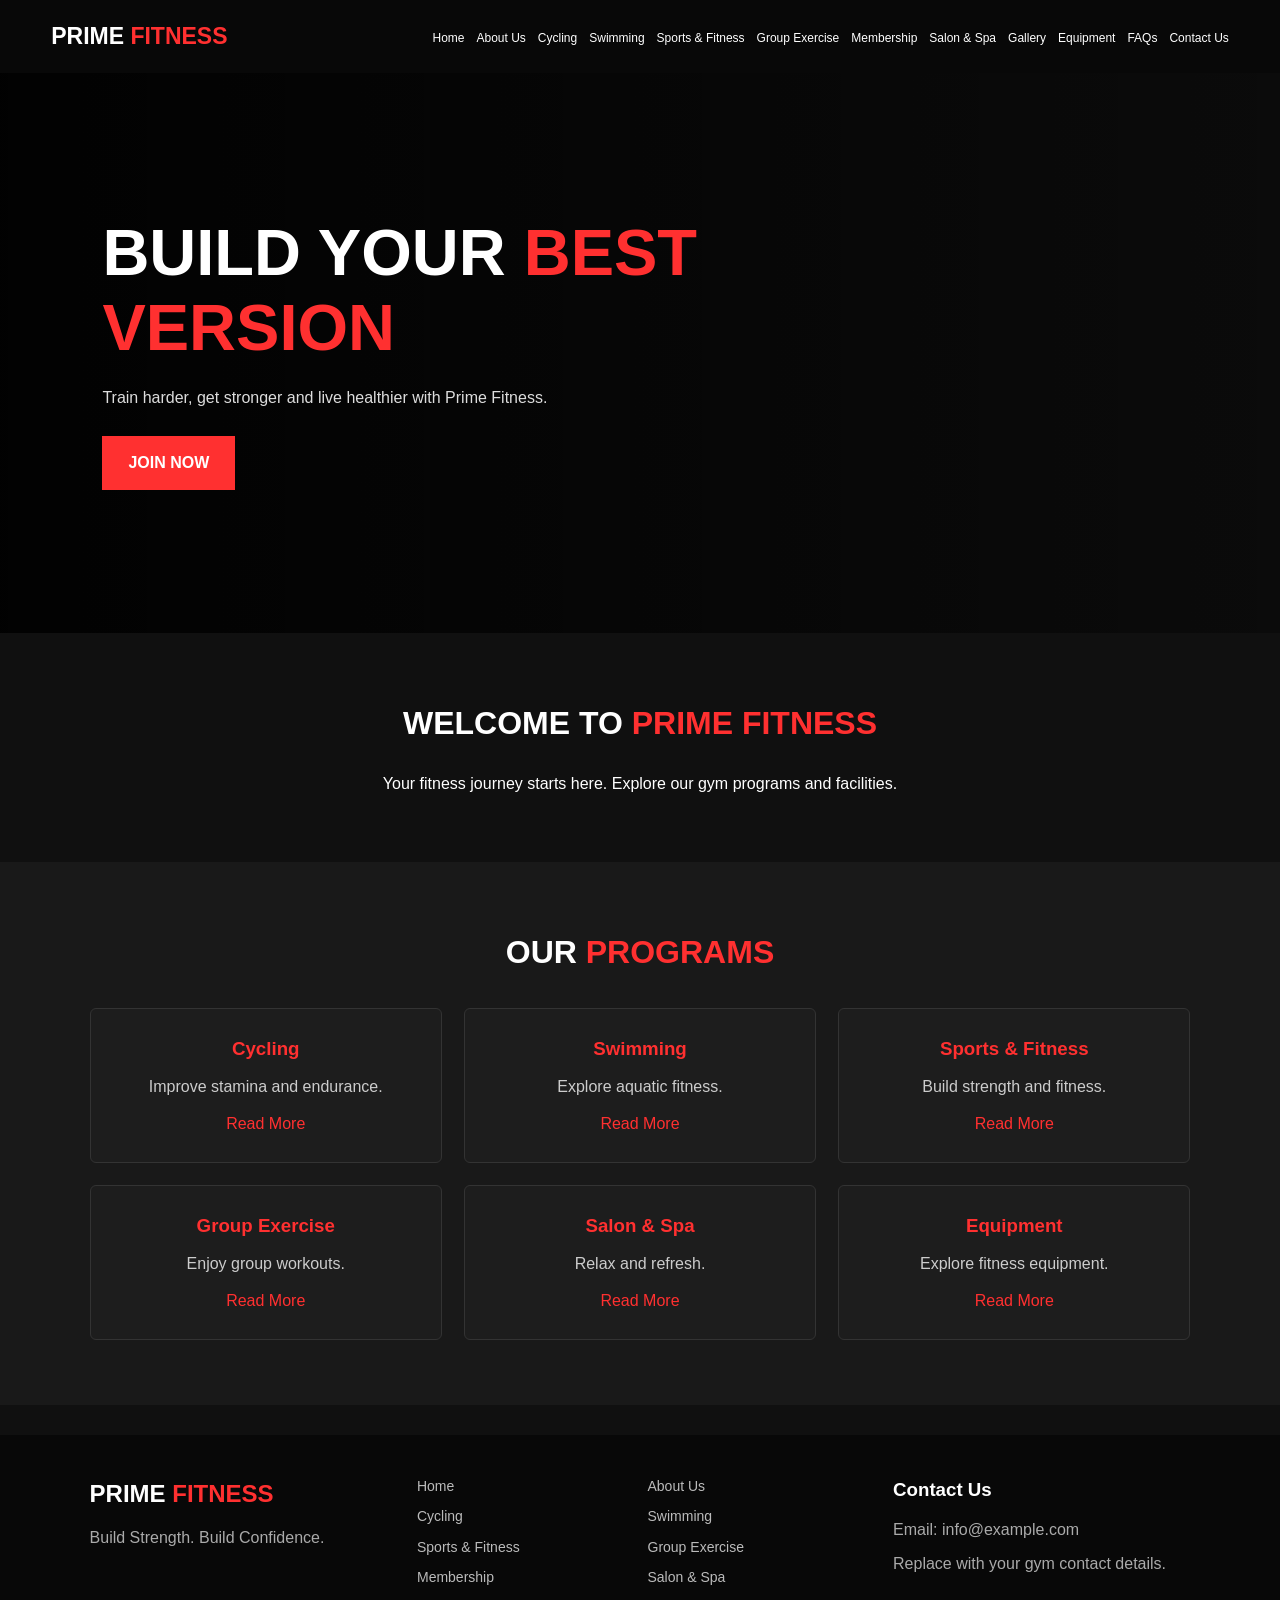
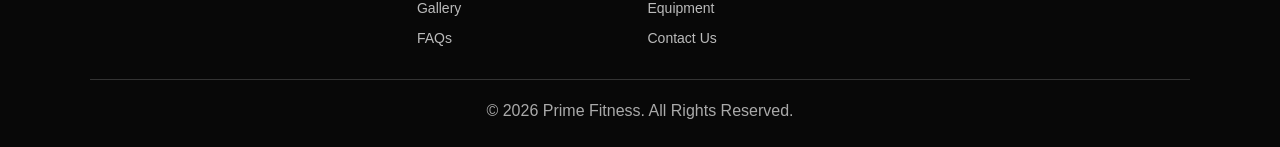
<file: index.html>
<!DOCTYPE html>
<html lang="en">
<head>
    <meta charset="UTF-8">
    <meta name="viewport" content="width=device-width, initial-scale=1.0">
    <title>Prime Fitness - Home</title>
    <link rel="stylesheet" href="style.css">
    <script src="https://code.jquery.com/jquery-3.7.1.min.js"></script>
</head>
<body>

<header>
<nav class="navbar">
    <a class="logo" href="index.html">PRIME <span>FITNESS</span></a>
    <button id="menuBtn">☰</button>
    <ul id="navLinks">
        <li><a href="index.html">Home</a></li>
        <li><a href="about.html">About Us</a></li>
        <li><a href="cycling.html">Cycling</a></li>
        <li><a href="swimming.html">Swimming</a></li>
        <li><a href="sports.html">Sports & Fitness</a></li>
        <li><a href="group-exercise.html">Group Exercise</a></li>
        <li><a href="membership.html">Membership</a></li>
        <li><a href="salon-spa.html">Salon & Spa</a></li>
        <li><a href="gallery.html">Gallery</a></li>
        <li><a href="equipment.html">Equipment</a></li>
        <li><a href="faq.html">FAQs</a></li>
        <li><a href="contact.html">Contact Us</a></li>
    </ul>
</nav>
</header>

<section class="hero">
    <div class="hero-content">
        <h1>BUILD YOUR <span>BEST VERSION</span></h1>
        <p>Train harder, get stronger and live healthier with Prime Fitness.</p>
        <a href="membership.html" class="btn">JOIN NOW</a>
    </div>
</section>

<section class="section">
    <h2>WELCOME TO <span>PRIME FITNESS</span></h2>
    <p>Your fitness journey starts here. Explore our gym programs and facilities.</p>
</section>

<section class="section dark">
    <h2>OUR <span>PROGRAMS</span></h2>
    <div class="cards">
        <div class="card"><h3>Cycling</h3><p>Improve stamina and endurance.</p><a href="cycling.html">Read More</a></div>
        <div class="card"><h3>Swimming</h3><p>Explore aquatic fitness.</p><a href="swimming.html">Read More</a></div>
        <div class="card"><h3>Sports & Fitness</h3><p>Build strength and fitness.</p><a href="sports.html">Read More</a></div>
        <div class="card"><h3>Group Exercise</h3><p>Enjoy group workouts.</p><a href="group-exercise.html">Read More</a></div>
        <div class="card"><h3>Salon & Spa</h3><p>Relax and refresh.</p><a href="salon-spa.html">Read More</a></div>
        <div class="card"><h3>Equipment</h3><p>Explore fitness equipment.</p><a href="equipment.html">Read More</a></div>
    </div>
</section>

<footer class="footer">
    <div class="footer-container">
        <div><h2>PRIME <span>FITNESS</span></h2><p>Build Strength. Build Confidence.</p></div>
        <div class="footer-links">
            <a href="index.html">Home</a><a href="about.html">About Us</a>
            <a href="cycling.html">Cycling</a><a href="swimming.html">Swimming</a>
            <a href="sports.html">Sports & Fitness</a><a href="group-exercise.html">Group Exercise</a>
            <a href="membership.html">Membership</a><a href="salon-spa.html">Salon & Spa</a>
            <a href="gallery.html">Gallery</a><a href="equipment.html">Equipment</a>
            <a href="faq.html">FAQs</a><a href="contact.html">Contact Us</a>
        </div>
        <div><h3>Contact Us</h3><p>Email: info@example.com</p><p>Replace with your gym contact details.</p></div>
    </div>
    <div class="footer-bottom"><p>© 2026 Prime Fitness. All Rights Reserved.</p></div>
</footer>

<script src="script.js"></script>
</body>
</html>
</file>
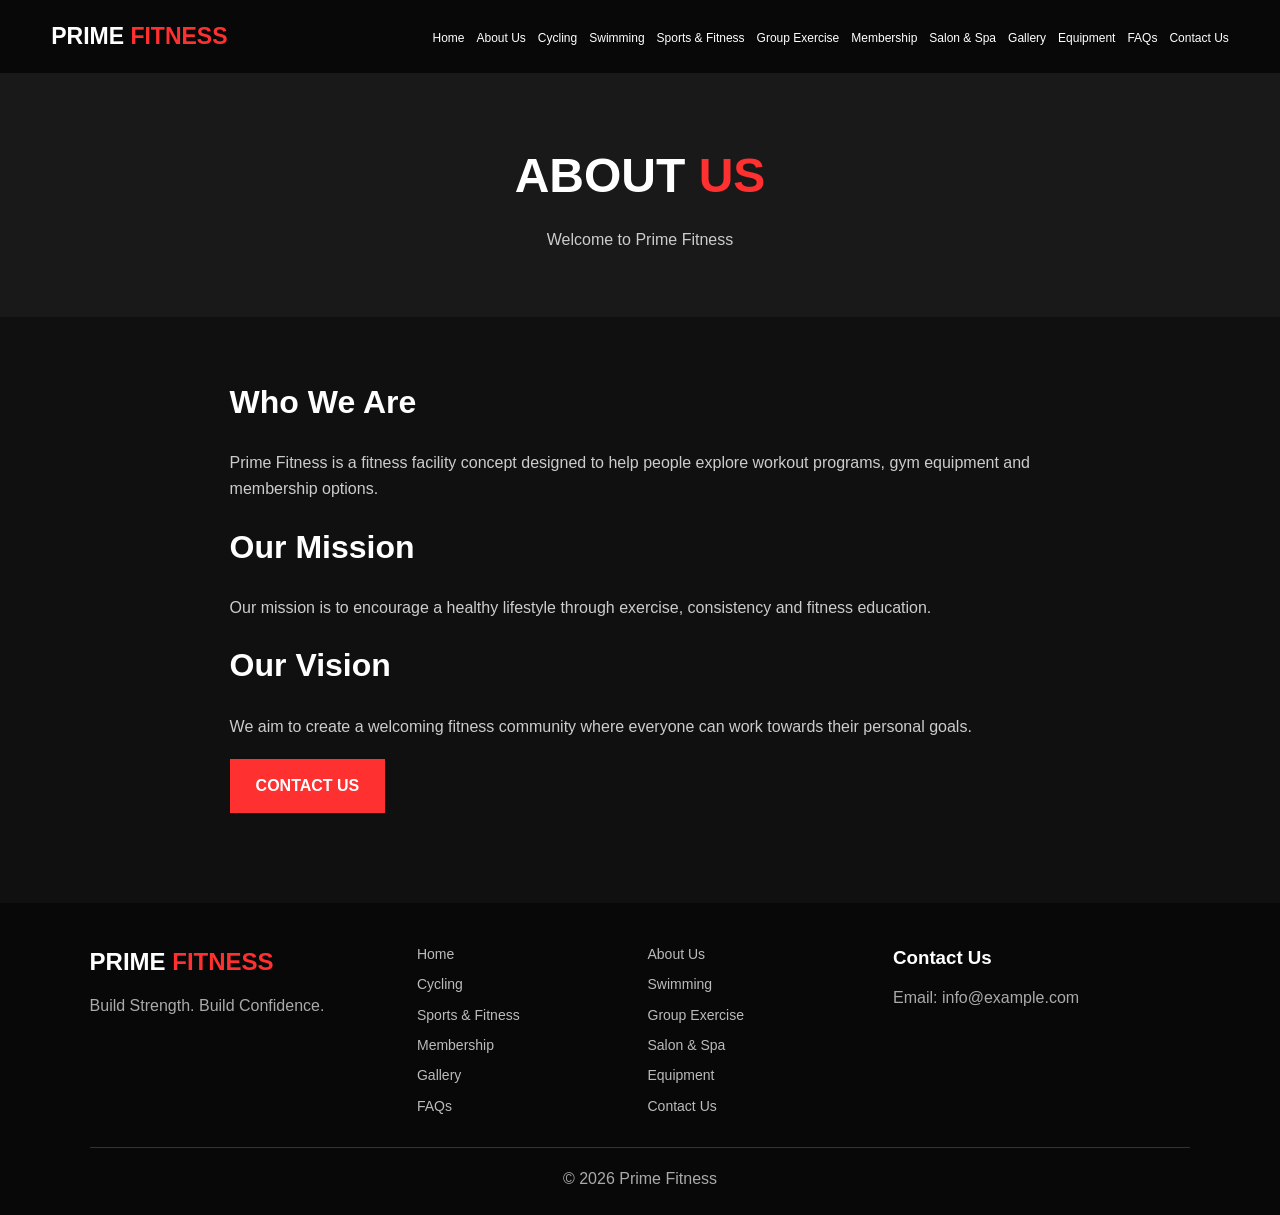
<file: about.html>
<!DOCTYPE html>
<html lang="en">
<head>
<meta charset="UTF-8">
<meta name="viewport" content="width=device-width, initial-scale=1.0">
<title>About Us - Prime Fitness</title>
<link rel="stylesheet" href="style.css">
<script src="https://code.jquery.com/jquery-3.7.1.min.js"></script>
</head>
<body>
<header><nav class="navbar">
<a class="logo" href="index.html">PRIME <span>FITNESS</span></a><button id="menuBtn">☰</button>
<ul id="navLinks">
<li><a href="index.html">Home</a></li><li><a href="about.html">About Us</a></li>
<li><a href="cycling.html">Cycling</a></li><li><a href="swimming.html">Swimming</a></li>
<li><a href="sports.html">Sports & Fitness</a></li><li><a href="group-exercise.html">Group Exercise</a></li>
<li><a href="membership.html">Membership</a></li><li><a href="salon-spa.html">Salon & Spa</a></li>
<li><a href="gallery.html">Gallery</a></li><li><a href="equipment.html">Equipment</a></li>
<li><a href="faq.html">FAQs</a></li><li><a href="contact.html">Contact Us</a></li>
</ul></nav></header>
<section class="page-banner"><h1>ABOUT <span>US</span></h1><p>Welcome to Prime Fitness</p></section>
<section class="content">
<h2>Who We Are</h2>
<p>Prime Fitness is a fitness facility concept designed to help people explore workout programs, gym equipment and membership options.</p>
<h2>Our Mission</h2>
<p>Our mission is to encourage a healthy lifestyle through exercise, consistency and fitness education.</p>
<h2>Our Vision</h2>
<p>We aim to create a welcoming fitness community where everyone can work towards their personal goals.</p>
<a href="contact.html" class="btn">CONTACT US</a>
</section>
<footer class="footer"><div class="footer-container">
<div><h2>PRIME <span>FITNESS</span></h2><p>Build Strength. Build Confidence.</p></div>
<div class="footer-links"><a href="index.html">Home</a><a href="about.html">About Us</a><a href="cycling.html">Cycling</a><a href="swimming.html">Swimming</a><a href="sports.html">Sports & Fitness</a><a href="group-exercise.html">Group Exercise</a><a href="membership.html">Membership</a><a href="salon-spa.html">Salon & Spa</a><a href="gallery.html">Gallery</a><a href="equipment.html">Equipment</a><a href="faq.html">FAQs</a><a href="contact.html">Contact Us</a></div>
<div><h3>Contact Us</h3><p>Email: info@example.com</p></div>
</div><div class="footer-bottom"><p>© 2026 Prime Fitness</p></div></footer>
<script src="script.js"></script>
</body>
</html>
</file>
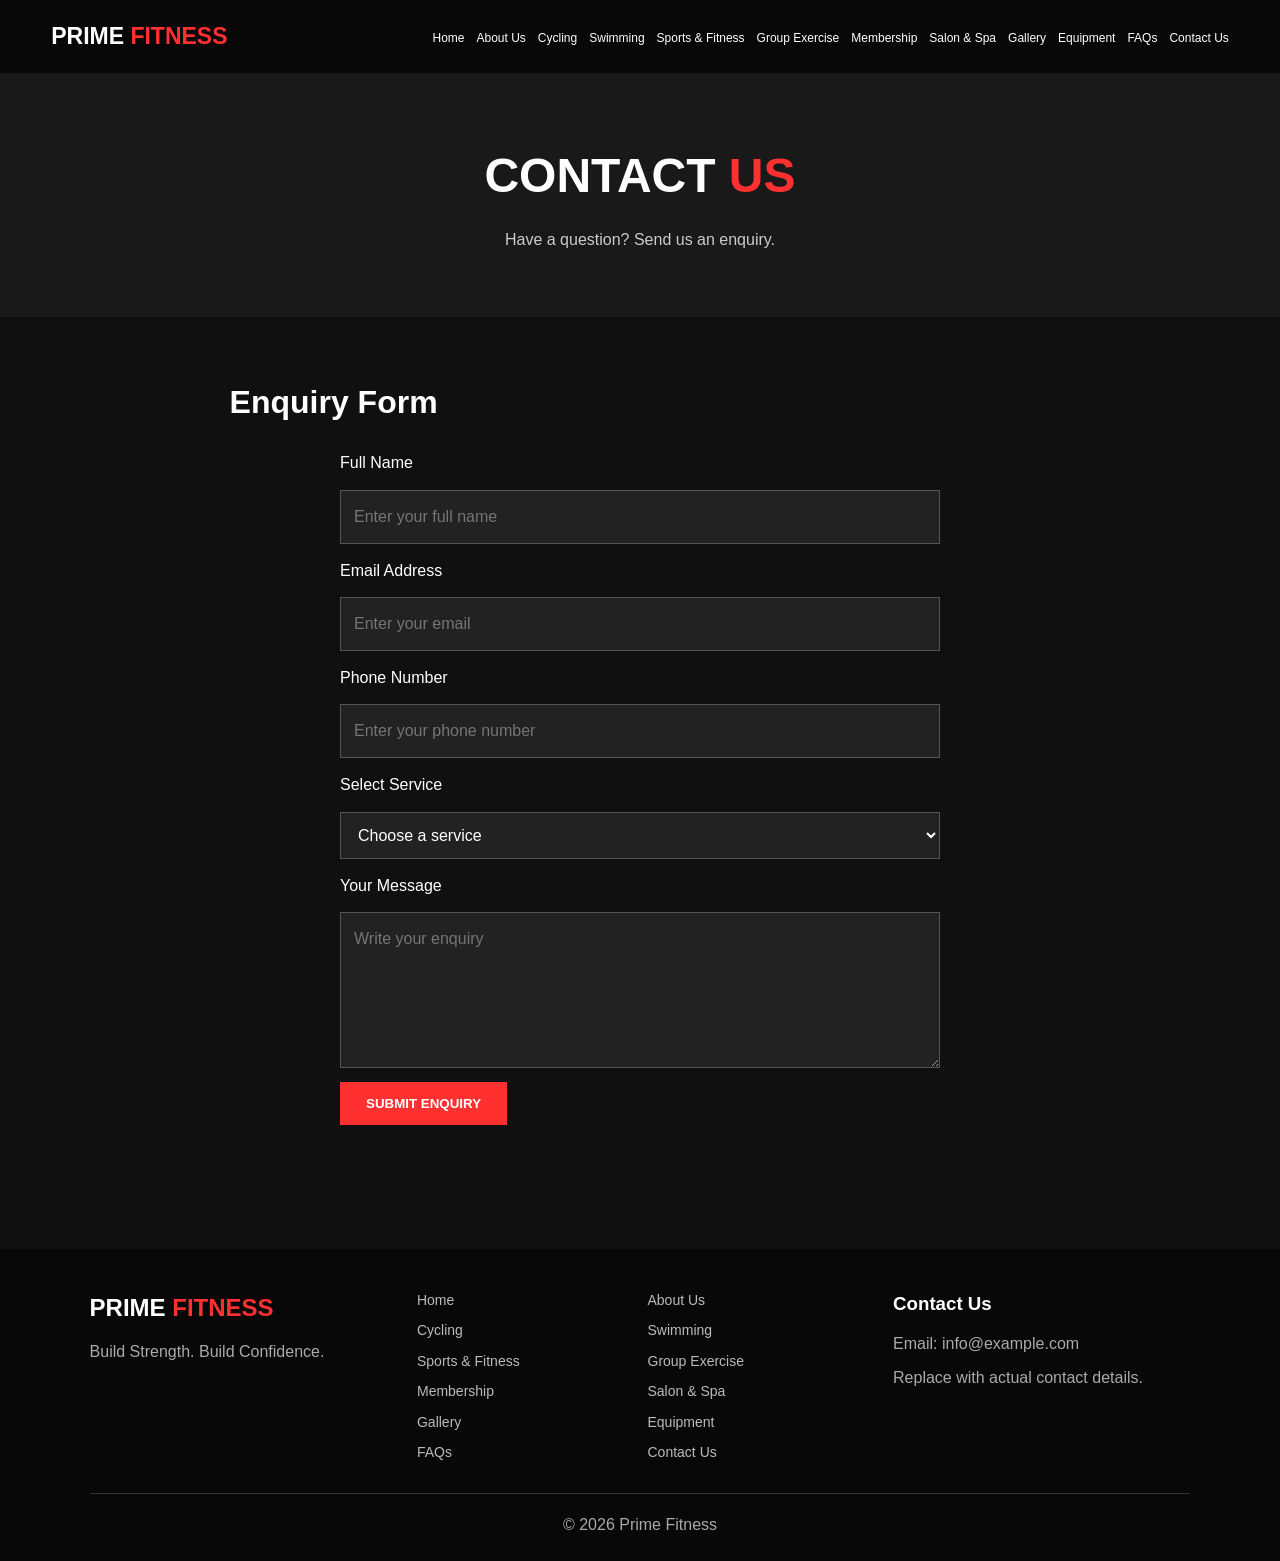
<file: contact.html>
<!DOCTYPE html>
<html lang="en">
<head>
<meta charset="UTF-8">
<meta name="viewport" content="width=device-width, initial-scale=1.0">
<title>Contact Us - Prime Fitness</title>
<link rel="stylesheet" href="style.css">
<script src="https://code.jquery.com/jquery-3.7.1.min.js"></script>
</head>
<body>
<header>
    <nav class="navbar">
<a class="logo" href="index.html">PRIME <span>FITNESS</span></a>
<button id="menuBtn">☰</button>
<ul id="navLinks">
<li><a href="index.html">Home</a></li>
<li><a href="about.html">About Us</a></li>
<li><a href="cycling.html">Cycling</a></li>
<li><a href="swimming.html">Swimming</a></li>
<li><a href="sports.html">Sports & Fitness</a></li>
<li><a href="group-exercise.html">Group Exercise</a></li>
<li><a href="membership.html">Membership</a></li>
<li><a href="salon-spa.html">Salon & Spa</a></li>
<li><a href="gallery.html">Gallery</a></li>
<li><a href="equipment.html">Equipment</a></li>
<li><a href="faq.html">FAQs</a></li>
<li><a href="contact.html">Contact Us</a></li>
</ul>
</nav>
</header>

<section class="page-banner">
<h1>CONTACT <span>US</span></h1>
<p>Have a question? Send us an enquiry.</p>
</section>

<section class="content">
<h2>Enquiry Form</h2>
<form id="enquiryForm">
<label for="name">Full Name</label>
<input type="text" id="name" placeholder="Enter your full name" required>

<label for="email">Email Address</label>
<input type="email" id="email" placeholder="Enter your email" required>

<label for="phone">Phone Number</label>
<input type="tel" id="phone" placeholder="Enter your phone number" required>

<label for="service">Select Service</label>
<select id="service" required>
<option value="">Choose a service</option>
<option>Cycling</option>
<option>Swimming</option>
<option>Sports & Fitness</option>
<option>Group Exercise</option>
<option>Membership</option>
<option>Salon & Spa</option>
<option>Equipment Information</option>
</select>

<label for="message">Your Message</label>
<textarea id="message" rows="5" placeholder="Write your enquiry" required></textarea>

<button type="submit" class="btn">SUBMIT ENQUIRY</button>
<p id="formMessage"></p>
</form>
</section>

<footer class="footer">
<div class="footer-container">
<div><h2>PRIME <span>FITNESS</span></h2><p>Build Strength. Build Confidence.</p></div>
<div class="footer-links">
<a href="index.html">Home</a><a href="about.html">About Us</a>
<a href="cycling.html">Cycling</a><a href="swimming.html">Swimming</a>
<a href="sports.html">Sports & Fitness</a><a href="group-exercise.html">Group Exercise</a>
<a href="membership.html">Membership</a><a href="salon-spa.html">Salon & Spa</a>
<a href="gallery.html">Gallery</a><a href="equipment.html">Equipment</a>
<a href="faq.html">FAQs</a><a href="contact.html">Contact Us</a>
</div>
<div><h3>Contact Us</h3><p>Email: info@example.com</p><p>Replace with actual contact details.</p></div>
</div>
<div class="footer-bottom"><p>© 2026 Prime Fitness</p></div>
</footer>
<script src="script.js"></script>
</body>
</html>
</file>
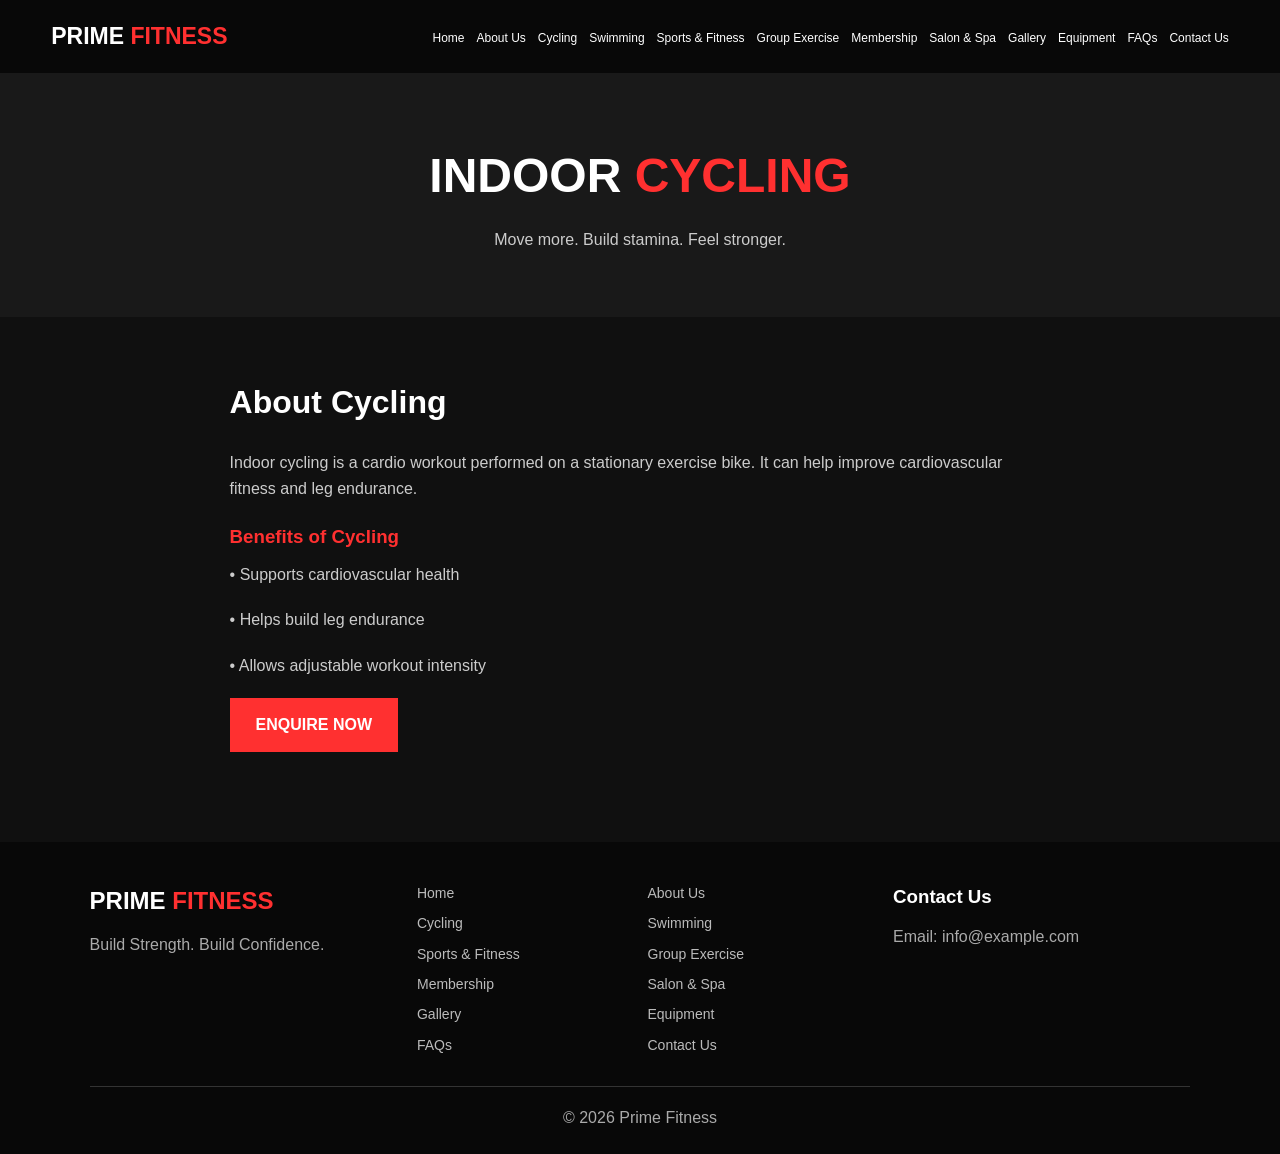
<file: cycling.html>
<!DOCTYPE html>
<html lang="en">
<head>
<meta charset="UTF-8"><meta name="viewport" content="width=device-width, initial-scale=1.0">
<title>Cycling - Prime Fitness</title><link rel="stylesheet" href="style.css">
<script src="https://code.jquery.com/jquery-3.7.1.min.js"></script>
</head>
<body>
<header><nav class="navbar">
<a class="logo" href="index.html">PRIME <span>FITNESS</span></a><button id="menuBtn">☰</button>
<ul id="navLinks">
<li><a href="index.html">Home</a></li><li><a href="about.html">About Us</a></li><li><a href="cycling.html">Cycling</a></li><li><a href="swimming.html">Swimming</a></li><li><a href="sports.html">Sports & Fitness</a></li><li><a href="group-exercise.html">Group Exercise</a></li><li><a href="membership.html">Membership</a></li><li><a href="salon-spa.html">Salon & Spa</a></li><li><a href="gallery.html">Gallery</a></li><li><a href="equipment.html">Equipment</a></li><li><a href="faq.html">FAQs</a></li><li><a href="contact.html">Contact Us</a></li>
</ul></nav></header>
<section class="page-banner"><h1>INDOOR <span>CYCLING</span></h1><p>Move more. Build stamina. Feel stronger.</p></section>
<section class="content">
<h2>About Cycling</h2><p>Indoor cycling is a cardio workout performed on a stationary exercise bike. It can help improve cardiovascular fitness and leg endurance.</p>
<h3>Benefits of Cycling</h3><p>• Supports cardiovascular health</p><p>• Helps build leg endurance</p><p>• Allows adjustable workout intensity</p>
<a href="contact.html" class="btn">ENQUIRE NOW</a>
</section>
<footer class="footer"><div class="footer-container"><div><h2>PRIME <span>FITNESS</span></h2><p>Build Strength. Build Confidence.</p></div><div class="footer-links"><a href="index.html">Home</a><a href="about.html">About Us</a><a href="cycling.html">Cycling</a><a href="swimming.html">Swimming</a><a href="sports.html">Sports & Fitness</a><a href="group-exercise.html">Group Exercise</a><a href="membership.html">Membership</a><a href="salon-spa.html">Salon & Spa</a><a href="gallery.html">Gallery</a><a href="equipment.html">Equipment</a><a href="faq.html">FAQs</a><a href="contact.html">Contact Us</a></div><div><h3>Contact Us</h3><p>Email: info@example.com</p></div></div><div class="footer-bottom"><p>© 2026 Prime Fitness</p></div></footer>
<script src="script.js"></script>
</body>
</html>
</file>
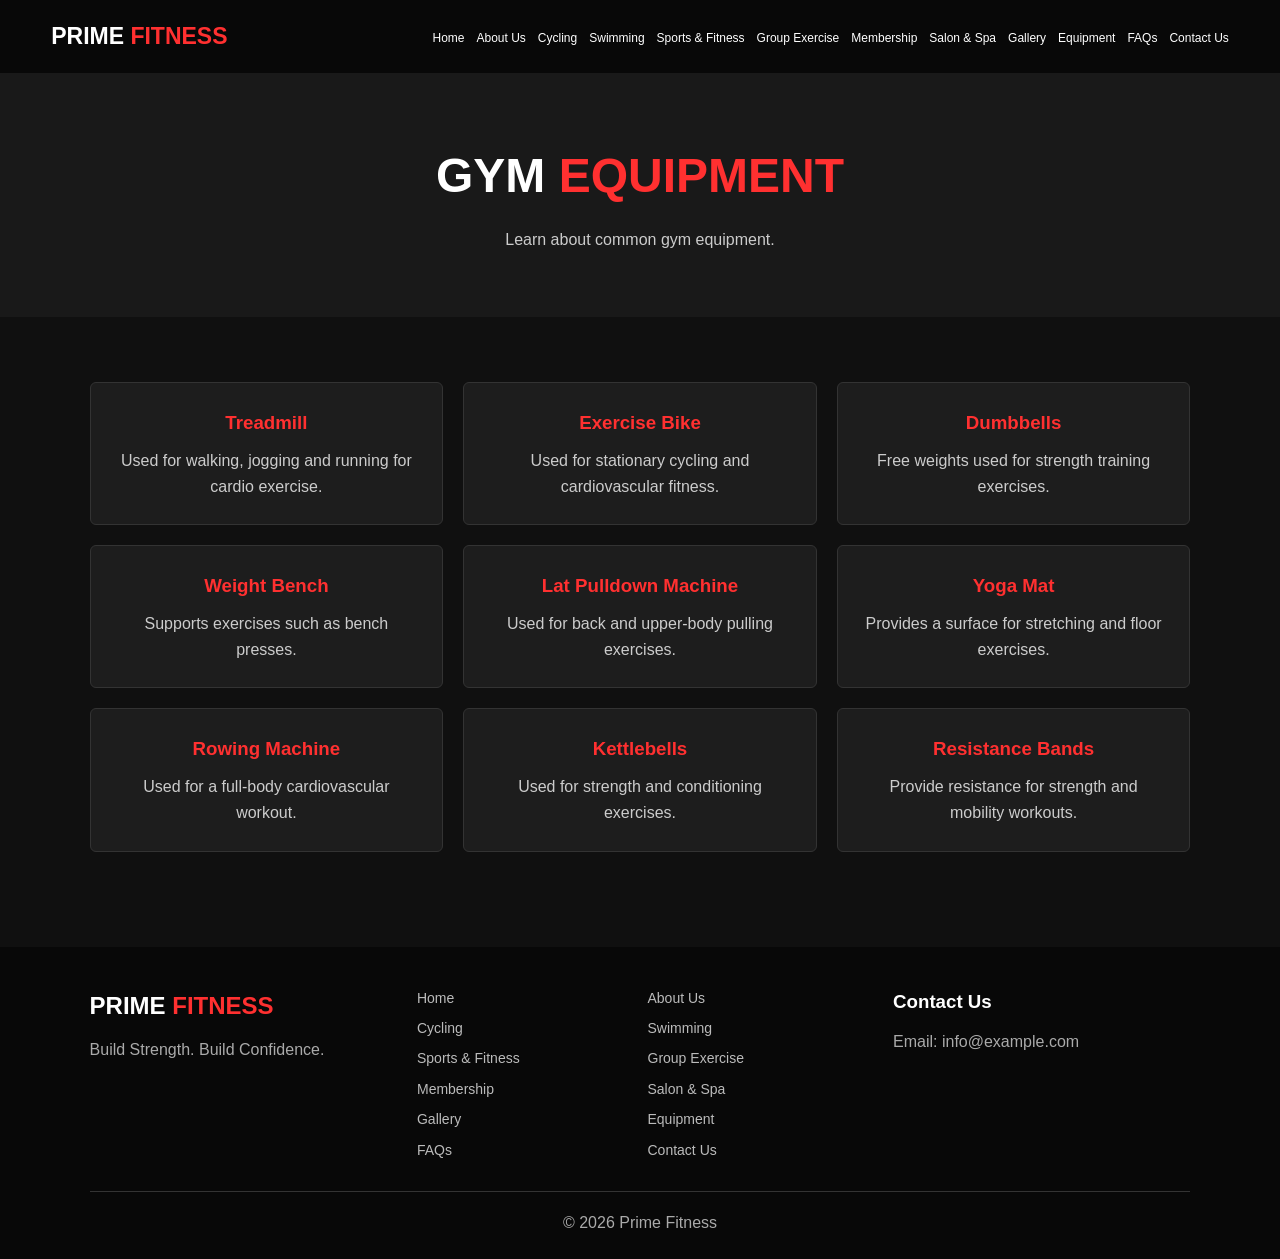
<file: equipment.html>
<!DOCTYPE html>
<html lang="en">
<head>
<meta charset="UTF-8"><meta name="viewport" content="width=device-width, initial-scale=1.0">
<title>Equipment - Prime Fitness</title><link rel="stylesheet" href="style.css">
<script src="https://code.jquery.com/jquery-3.7.1.min.js"></script>
</head>
<body>
<header><nav class="navbar"><a class="logo" href="index.html">PRIME <span>FITNESS</span></a><button id="menuBtn">☰</button>
<ul id="navLinks"><li><a href="index.html">Home</a></li><li><a href="about.html">About Us</a></li><li><a href="cycling.html">Cycling</a></li><li><a href="swimming.html">Swimming</a></li><li><a href="sports.html">Sports & Fitness</a></li><li><a href="group-exercise.html">Group Exercise</a></li><li><a href="membership.html">Membership</a></li><li><a href="salon-spa.html">Salon & Spa</a></li><li><a href="gallery.html">Gallery</a></li><li><a href="equipment.html">Equipment</a></li><li><a href="faq.html">FAQs</a></li><li><a href="contact.html">Contact Us</a></li></ul>
</nav></header>
<section class="page-banner"><h1>GYM <span>EQUIPMENT</span></h1><p>Learn about common gym equipment.</p></section>
<section class="section"><div class="equipment">
<div class="card"><h3>Treadmill</h3><p>Used for walking, jogging and running for cardio exercise.</p></div>
<div class="card"><h3>Exercise Bike</h3><p>Used for stationary cycling and cardiovascular fitness.</p></div>
<div class="card"><h3>Dumbbells</h3><p>Free weights used for strength training exercises.</p></div>
<div class="card"><h3>Weight Bench</h3><p>Supports exercises such as bench presses.</p></div>
<div class="card"><h3>Lat Pulldown Machine</h3><p>Used for back and upper-body pulling exercises.</p></div>
<div class="card"><h3>Yoga Mat</h3><p>Provides a surface for stretching and floor exercises.</p></div>
<div class="card"><h3>Rowing Machine</h3><p>Used for a full-body cardiovascular workout.</p></div>
<div class="card"><h3>Kettlebells</h3><p>Used for strength and conditioning exercises.</p></div>
<div class="card"><h3>Resistance Bands</h3><p>Provide resistance for strength and mobility workouts.</p></div>
</div></section>
<footer class="footer"><div class="footer-container"><div><h2>PRIME <span>FITNESS</span></h2><p>Build Strength. Build Confidence.</p></div><div class="footer-links"><a href="index.html">Home</a><a href="about.html">About Us</a><a href="cycling.html">Cycling</a><a href="swimming.html">Swimming</a><a href="sports.html">Sports & Fitness</a><a href="group-exercise.html">Group Exercise</a><a href="membership.html">Membership</a><a href="salon-spa.html">Salon & Spa</a><a href="gallery.html">Gallery</a><a href="equipment.html">Equipment</a><a href="faq.html">FAQs</a><a href="contact.html">Contact Us</a></div><div><h3>Contact Us</h3><p>Email: info@example.com</p></div></div><div class="footer-bottom"><p>© 2026 Prime Fitness</p></div></footer>
<script src="script.js"></script>
</body>
</html>
</file>
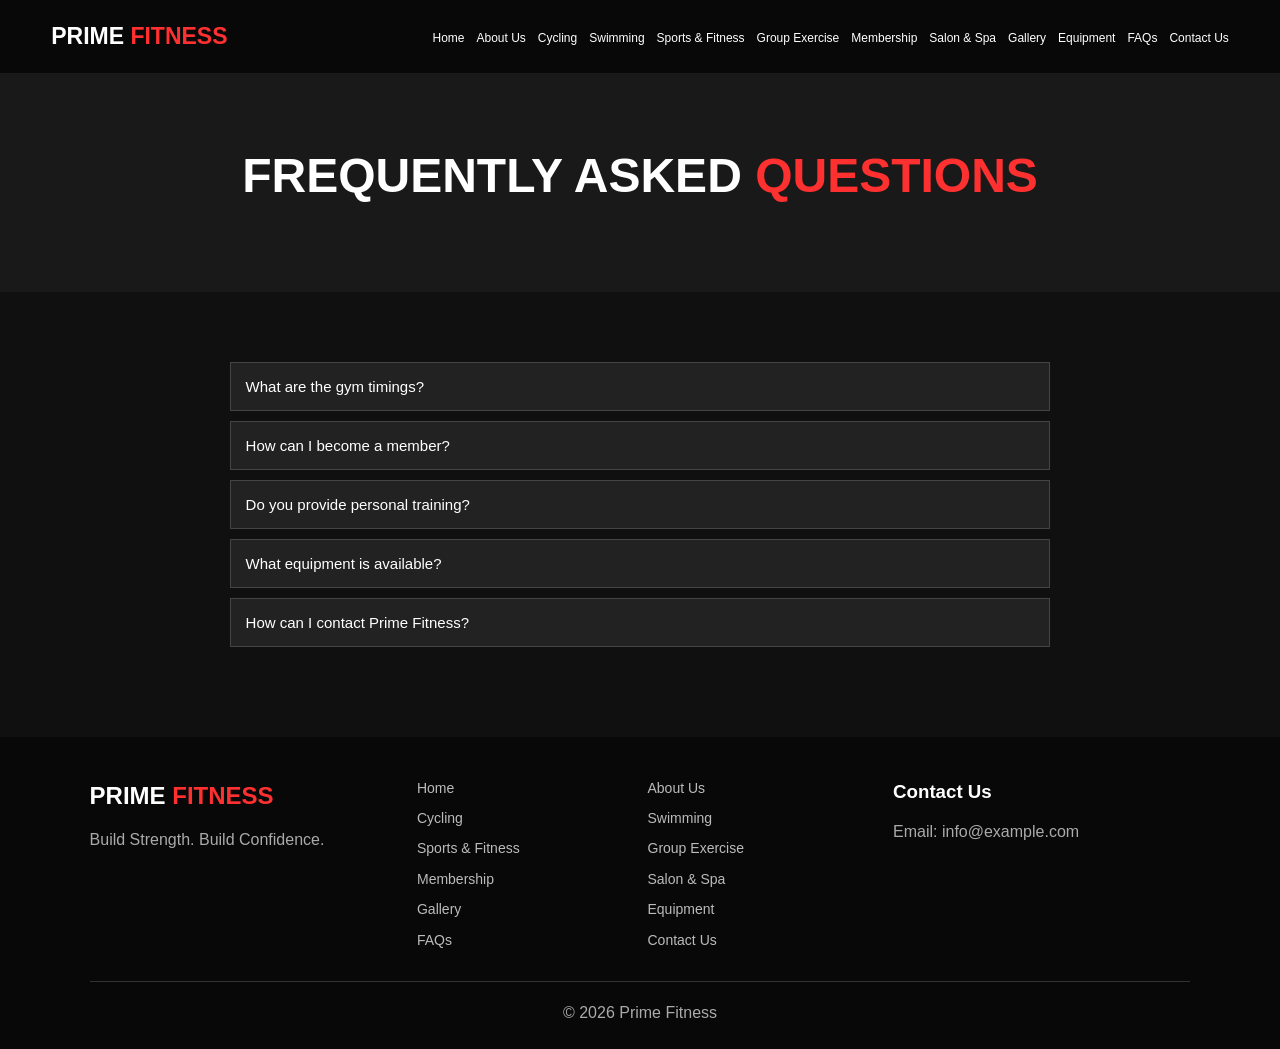
<file: faq.html>
<!DOCTYPE html>
<html lang="en">
<head>
<meta charset="UTF-8">
<meta name="viewport" content="width=device-width, initial-scale=1.0">
<title>FAQs - Prime Fitness</title>
<link rel="stylesheet" href="style.css">
<script src="https://code.jquery.com/jquery-3.7.1.min.js"></script>
</head>
<body>
<header><nav class="navbar">
<a class="logo" href="index.html">PRIME <span>FITNESS</span></a>
<button id="menuBtn">☰</button>
<ul id="navLinks">
<li><a href="index.html">Home</a></li>
<li><a href="about.html">About Us</a></li>
<li><a href="cycling.html">Cycling</a></li>
<li><a href="swimming.html">Swimming</a></li>
<li><a href="sports.html">Sports & Fitness</a></li>
<li><a href="group-exercise.html">Group Exercise</a></li>
<li><a href="membership.html">Membership</a></li>
<li><a href="salon-spa.html">Salon & Spa</a></li>
<li><a href="gallery.html">Gallery</a></li>
<li><a href="equipment.html">Equipment</a></li>
<li><a href="faq.html">FAQs</a></li>
<li><a href="contact.html">Contact Us</a></li>
</ul>
</nav></header>

<section class="page-banner"><h1>FREQUENTLY ASKED <span>QUESTIONS</span></h1></section>

<section class="content">
<button class="faq-question">What are the gym timings?</button>
<div class="faq-answer"><p>Please contact our team for current opening hours.</p></div>

<button class="faq-question">How can I become a member?</button>
<div class="faq-answer"><p>Visit the Membership page and contact us about your preferred plan.</p></div>

<button class="faq-question">Do you provide personal training?</button>
<div class="faq-answer"><p>Please enquire about personal training availability and charges.</p></div>

<button class="faq-question">What equipment is available?</button>
<div class="faq-answer"><p>Visit our Equipment page to see common gym equipment and descriptions.</p></div>

<button class="faq-question">How can I contact Prime Fitness?</button>
<div class="faq-answer"><p>Visit the Contact Us page and complete the enquiry form.</p></div>
</section>

<footer class="footer">
<div class="footer-container">
<div><h2>PRIME <span>FITNESS</span></h2><p>Build Strength. Build Confidence.</p></div>
<div class="footer-links">
<a href="index.html">Home</a><a href="about.html">About Us</a>
<a href="cycling.html">Cycling</a><a href="swimming.html">Swimming</a>
<a href="sports.html">Sports & Fitness</a><a href="group-exercise.html">Group Exercise</a>
<a href="membership.html">Membership</a><a href="salon-spa.html">Salon & Spa</a>
<a href="gallery.html">Gallery</a><a href="equipment.html">Equipment</a>
<a href="faq.html">FAQs</a><a href="contact.html">Contact Us</a>
</div>
<div><h3>Contact Us</h3><p>Email: info@example.com</p></div>
</div>
<div class="footer-bottom"><p>© 2026 Prime Fitness</p></div>
</footer>
<script src="script.js"></script>
</body>
</html>
</file>
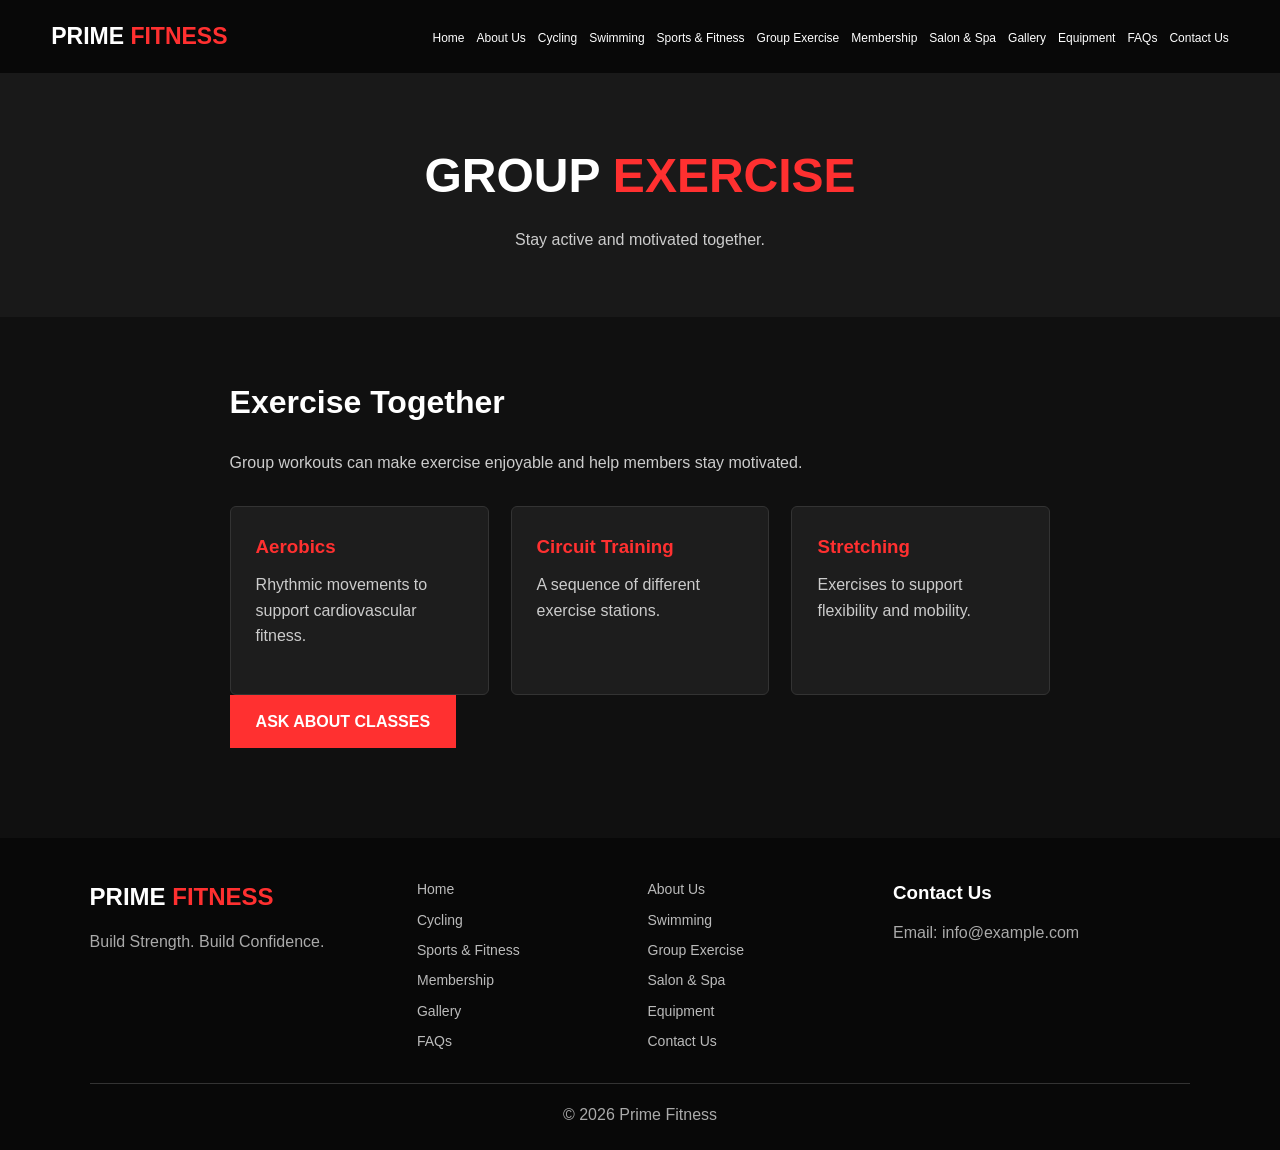
<file: group-exercise.html>
<!DOCTYPE html>
<html lang="en">
<head>
<meta charset="UTF-8"><meta name="viewport" content="width=device-width, initial-scale=1.0">
<title>Group Exercise - Prime Fitness</title><link rel="stylesheet" href="style.css">
<script src="https://code.jquery.com/jquery-3.7.1.min.js"></script>
</head>
<body>
<header><nav class="navbar"><a class="logo" href="index.html">PRIME <span>FITNESS</span></a><button id="menuBtn">☰</button>
<ul id="navLinks"><li><a href="index.html">Home</a></li><li><a href="about.html">About Us</a></li><li><a href="cycling.html">Cycling</a></li><li><a href="swimming.html">Swimming</a></li><li><a href="sports.html">Sports & Fitness</a></li><li><a href="group-exercise.html">Group Exercise</a></li><li><a href="membership.html">Membership</a></li><li><a href="salon-spa.html">Salon & Spa</a></li><li><a href="gallery.html">Gallery</a></li><li><a href="equipment.html">Equipment</a></li><li><a href="faq.html">FAQs</a></li><li><a href="contact.html">Contact Us</a></li></ul>
</nav></header>
<section class="page-banner"><h1>GROUP <span>EXERCISE</span></h1><p>Stay active and motivated together.</p></section>
<section class="content"><h2>Exercise Together</h2><p>Group workouts can make exercise enjoyable and help members stay motivated.</p>
<div class="cards"><div class="card"><h3>Aerobics</h3><p>Rhythmic movements to support cardiovascular fitness.</p></div><div class="card"><h3>Circuit Training</h3><p>A sequence of different exercise stations.</p></div><div class="card"><h3>Stretching</h3><p>Exercises to support flexibility and mobility.</p></div></div>
<a href="contact.html" class="btn">ASK ABOUT CLASSES</a></section>
<footer class="footer"><div class="footer-container"><div><h2>PRIME <span>FITNESS</span></h2><p>Build Strength. Build Confidence.</p></div><div class="footer-links"><a href="index.html">Home</a><a href="about.html">About Us</a><a href="cycling.html">Cycling</a><a href="swimming.html">Swimming</a><a href="sports.html">Sports & Fitness</a><a href="group-exercise.html">Group Exercise</a><a href="membership.html">Membership</a><a href="salon-spa.html">Salon & Spa</a><a href="gallery.html">Gallery</a><a href="equipment.html">Equipment</a><a href="faq.html">FAQs</a><a href="contact.html">Contact Us</a></div><div><h3>Contact Us</h3><p>Email: info@example.com</p></div></div><div class="footer-bottom"><p>© 2026 Prime Fitness</p></div></footer>
<script src="script.js"></script>
</body>
</html>
</file>
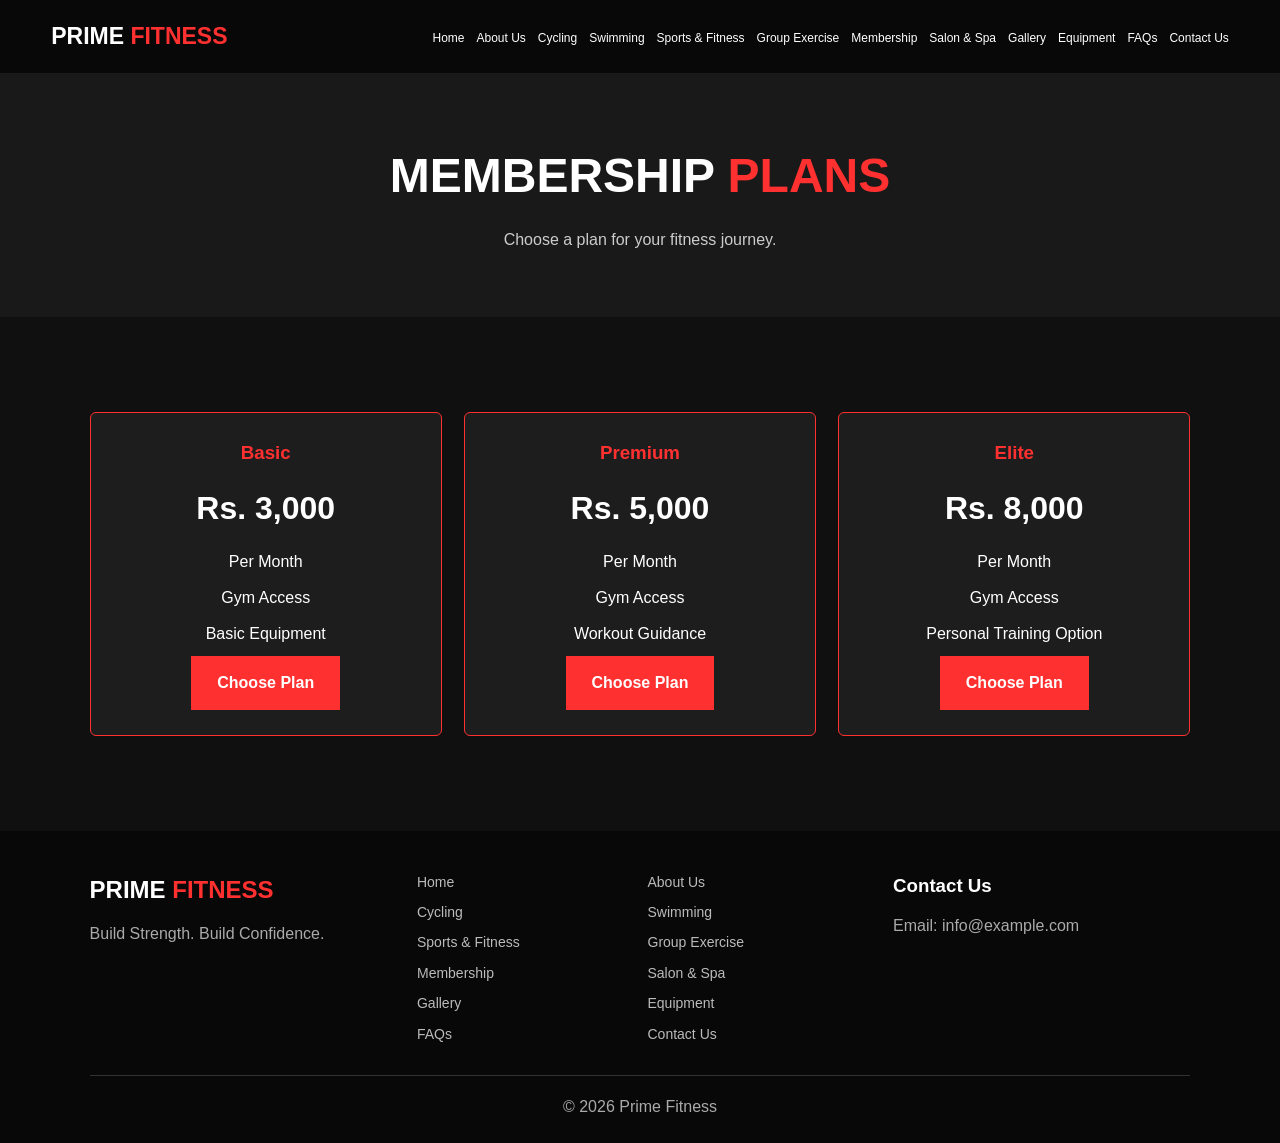
<file: membership.html>
<!DOCTYPE html>
<html lang="en">
<head>
<meta charset="UTF-8"><meta name="viewport" content="width=device-width, initial-scale=1.0">
<title>Membership - Prime Fitness</title><link rel="stylesheet" href="style.css">
<script src="https://code.jquery.com/jquery-3.7.1.min.js"></script>
</head>
<body>
<header><nav class="navbar"><a class="logo" href="index.html">PRIME <span>FITNESS</span></a><button id="menuBtn">☰</button>
<ul id="navLinks"><li><a href="index.html">Home</a></li><li><a href="about.html">About Us</a></li><li><a href="cycling.html">Cycling</a></li><li><a href="swimming.html">Swimming</a></li><li><a href="sports.html">Sports & Fitness</a></li><li><a href="group-exercise.html">Group Exercise</a></li><li><a href="membership.html">Membership</a></li><li><a href="salon-spa.html">Salon & Spa</a></li><li><a href="gallery.html">Gallery</a></li><li><a href="equipment.html">Equipment</a></li><li><a href="faq.html">FAQs</a></li><li><a href="contact.html">Contact Us</a></li></ul>
</nav></header>
<section class="page-banner"><h1>MEMBERSHIP <span>PLANS</span></h1><p>Choose a plan for your fitness journey.</p></section>
<section class="section"><div class="cards">
<div class="plan"><h3>Basic</h3><h2>Rs. 3,000</h2><p>Per Month</p><p>Gym Access</p><p>Basic Equipment</p><a class="btn" href="contact.html">Choose Plan</a></div>
<div class="plan"><h3>Premium</h3><h2>Rs. 5,000</h2><p>Per Month</p><p>Gym Access</p><p>Workout Guidance</p><a class="btn" href="contact.html">Choose Plan</a></div>
<div class="plan"><h3>Elite</h3><h2>Rs. 8,000</h2><p>Per Month</p><p>Gym Access</p><p>Personal Training Option</p><a class="btn" href="contact.html">Choose Plan</a></div>
</div></section>
<footer class="footer"><div class="footer-container"><div><h2>PRIME <span>FITNESS</span></h2><p>Build Strength. Build Confidence.</p></div><div class="footer-links"><a href="index.html">Home</a><a href="about.html">About Us</a><a href="cycling.html">Cycling</a><a href="swimming.html">Swimming</a><a href="sports.html">Sports & Fitness</a><a href="group-exercise.html">Group Exercise</a><a href="membership.html">Membership</a><a href="salon-spa.html">Salon & Spa</a><a href="gallery.html">Gallery</a><a href="equipment.html">Equipment</a><a href="faq.html">FAQs</a><a href="contact.html">Contact Us</a></div><div><h3>Contact Us</h3><p>Email: info@example.com</p></div></div><div class="footer-bottom"><p>© 2026 Prime Fitness</p></div></footer>
<script src="script.js"></script>
</body>
</html>
</file>
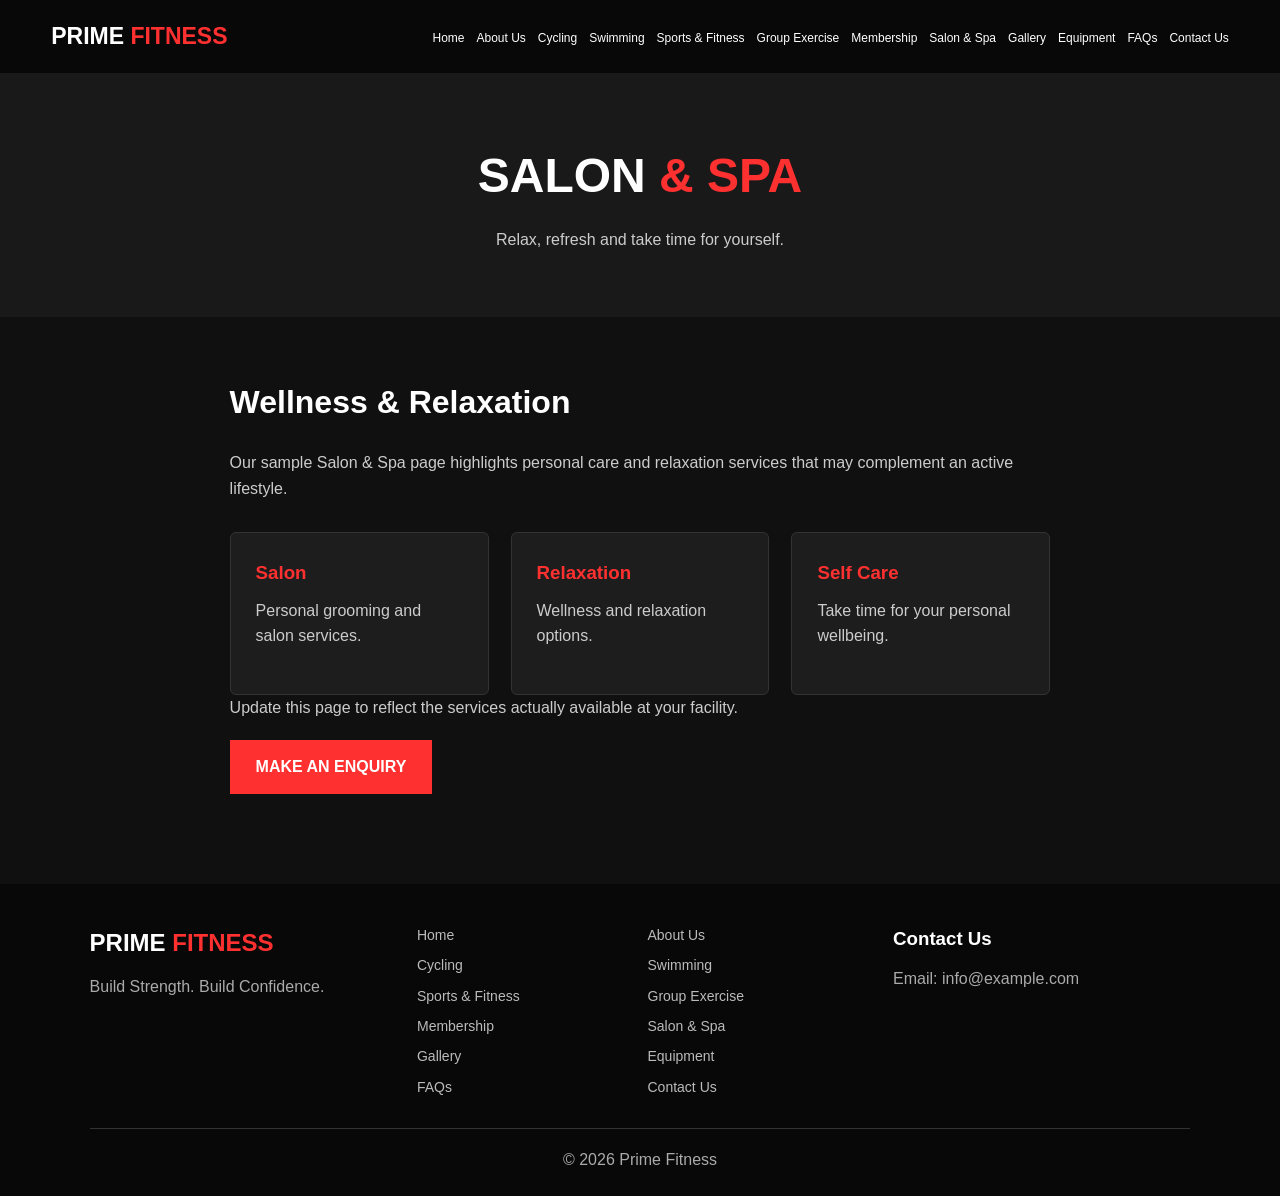
<file: salon-spa.html>
<!DOCTYPE html>
<html lang="en">
<head>
<meta charset="UTF-8"><meta name="viewport" content="width=device-width, initial-scale=1.0">
<title>Salon & Spa - Prime Fitness</title><link rel="stylesheet" href="style.css">
<script src="https://code.jquery.com/jquery-3.7.1.min.js"></script>
</head>
<body>
<header><nav class="navbar"><a class="logo" href="index.html">PRIME <span>FITNESS</span></a><button id="menuBtn">☰</button>
<ul id="navLinks"><li><a href="index.html">Home</a></li><li><a href="about.html">About Us</a></li><li><a href="cycling.html">Cycling</a></li><li><a href="swimming.html">Swimming</a></li><li><a href="sports.html">Sports & Fitness</a></li><li><a href="group-exercise.html">Group Exercise</a></li><li><a href="membership.html">Membership</a></li><li><a href="salon-spa.html">Salon & Spa</a></li><li><a href="gallery.html">Gallery</a></li><li><a href="equipment.html">Equipment</a></li><li><a href="faq.html">FAQs</a></li><li><a href="contact.html">Contact Us</a></li></ul>
</nav></header>
<section class="page-banner"><h1>SALON <span>& SPA</span></h1><p>Relax, refresh and take time for yourself.</p></section>
<section class="content"><h2>Wellness & Relaxation</h2><p>Our sample Salon & Spa page highlights personal care and relaxation services that may complement an active lifestyle.</p>
<div class="cards"><div class="card"><h3>Salon</h3><p>Personal grooming and salon services.</p></div><div class="card"><h3>Relaxation</h3><p>Wellness and relaxation options.</p></div><div class="card"><h3>Self Care</h3><p>Take time for your personal wellbeing.</p></div></div>
<p>Update this page to reflect the services actually available at your facility.</p><a class="btn" href="contact.html">MAKE AN ENQUIRY</a></section>
<footer class="footer"><div class="footer-container"><div><h2>PRIME <span>FITNESS</span></h2><p>Build Strength. Build Confidence.</p></div><div class="footer-links"><a href="index.html">Home</a><a href="about.html">About Us</a><a href="cycling.html">Cycling</a><a href="swimming.html">Swimming</a><a href="sports.html">Sports & Fitness</a><a href="group-exercise.html">Group Exercise</a><a href="membership.html">Membership</a><a href="salon-spa.html">Salon & Spa</a><a href="gallery.html">Gallery</a><a href="equipment.html">Equipment</a><a href="faq.html">FAQs</a><a href="contact.html">Contact Us</a></div><div><h3>Contact Us</h3><p>Email: info@example.com</p></div></div><div class="footer-bottom"><p>© 2026 Prime Fitness</p></div></footer>
<script src="script.js"></script>
</body>
</html>
</file>
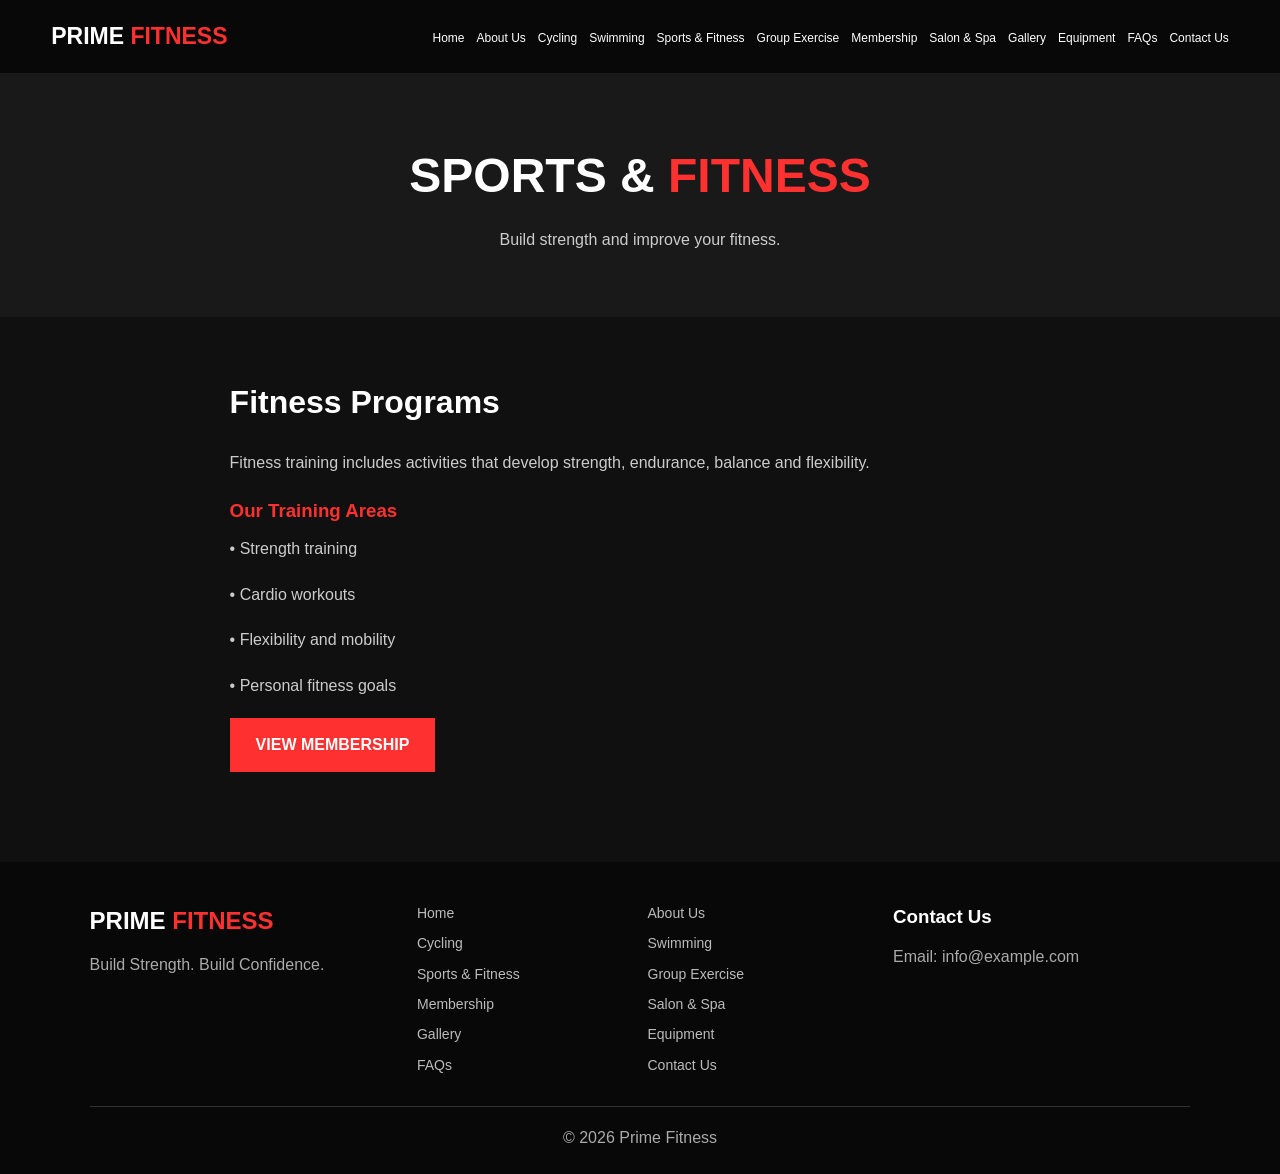
<file: sports.html>
<!DOCTYPE html>
<html lang="en">
<head>
<meta charset="UTF-8"><meta name="viewport" content="width=device-width, initial-scale=1.0">
<title>Sports & Fitness - Prime Fitness</title><link rel="stylesheet" href="style.css">
<script src="https://code.jquery.com/jquery-3.7.1.min.js"></script>
</head>
<body>
<header><nav class="navbar"><a class="logo" href="index.html">PRIME <span>FITNESS</span></a><button id="menuBtn">☰</button>
<ul id="navLinks"><li><a href="index.html">Home</a></li><li><a href="about.html">About Us</a></li><li><a href="cycling.html">Cycling</a></li><li><a href="swimming.html">Swimming</a></li><li><a href="sports.html">Sports & Fitness</a></li><li><a href="group-exercise.html">Group Exercise</a></li><li><a href="membership.html">Membership</a></li><li><a href="salon-spa.html">Salon & Spa</a></li><li><a href="gallery.html">Gallery</a></li><li><a href="equipment.html">Equipment</a></li><li><a href="faq.html">FAQs</a></li><li><a href="contact.html">Contact Us</a></li></ul>
</nav></header>
<section class="page-banner"><h1>SPORTS & <span>FITNESS</span></h1><p>Build strength and improve your fitness.</p></section>
<section class="content"><h2>Fitness Programs</h2><p>Fitness training includes activities that develop strength, endurance, balance and flexibility.</p>
<h3>Our Training Areas</h3><p>• Strength training</p><p>• Cardio workouts</p><p>• Flexibility and mobility</p><p>• Personal fitness goals</p>
<a href="membership.html" class="btn">VIEW MEMBERSHIP</a></section>
<footer class="footer"><div class="footer-container"><div><h2>PRIME <span>FITNESS</span></h2><p>Build Strength. Build Confidence.</p></div><div class="footer-links"><a href="index.html">Home</a><a href="about.html">About Us</a><a href="cycling.html">Cycling</a><a href="swimming.html">Swimming</a><a href="sports.html">Sports & Fitness</a><a href="group-exercise.html">Group Exercise</a><a href="membership.html">Membership</a><a href="salon-spa.html">Salon & Spa</a><a href="gallery.html">Gallery</a><a href="equipment.html">Equipment</a><a href="faq.html">FAQs</a><a href="contact.html">Contact Us</a></div><div><h3>Contact Us</h3><p>Email: info@example.com</p></div></div><div class="footer-bottom"><p>© 2026 Prime Fitness</p></div></footer>
<script src="script.js"></script>
</body>
</html>
</file>
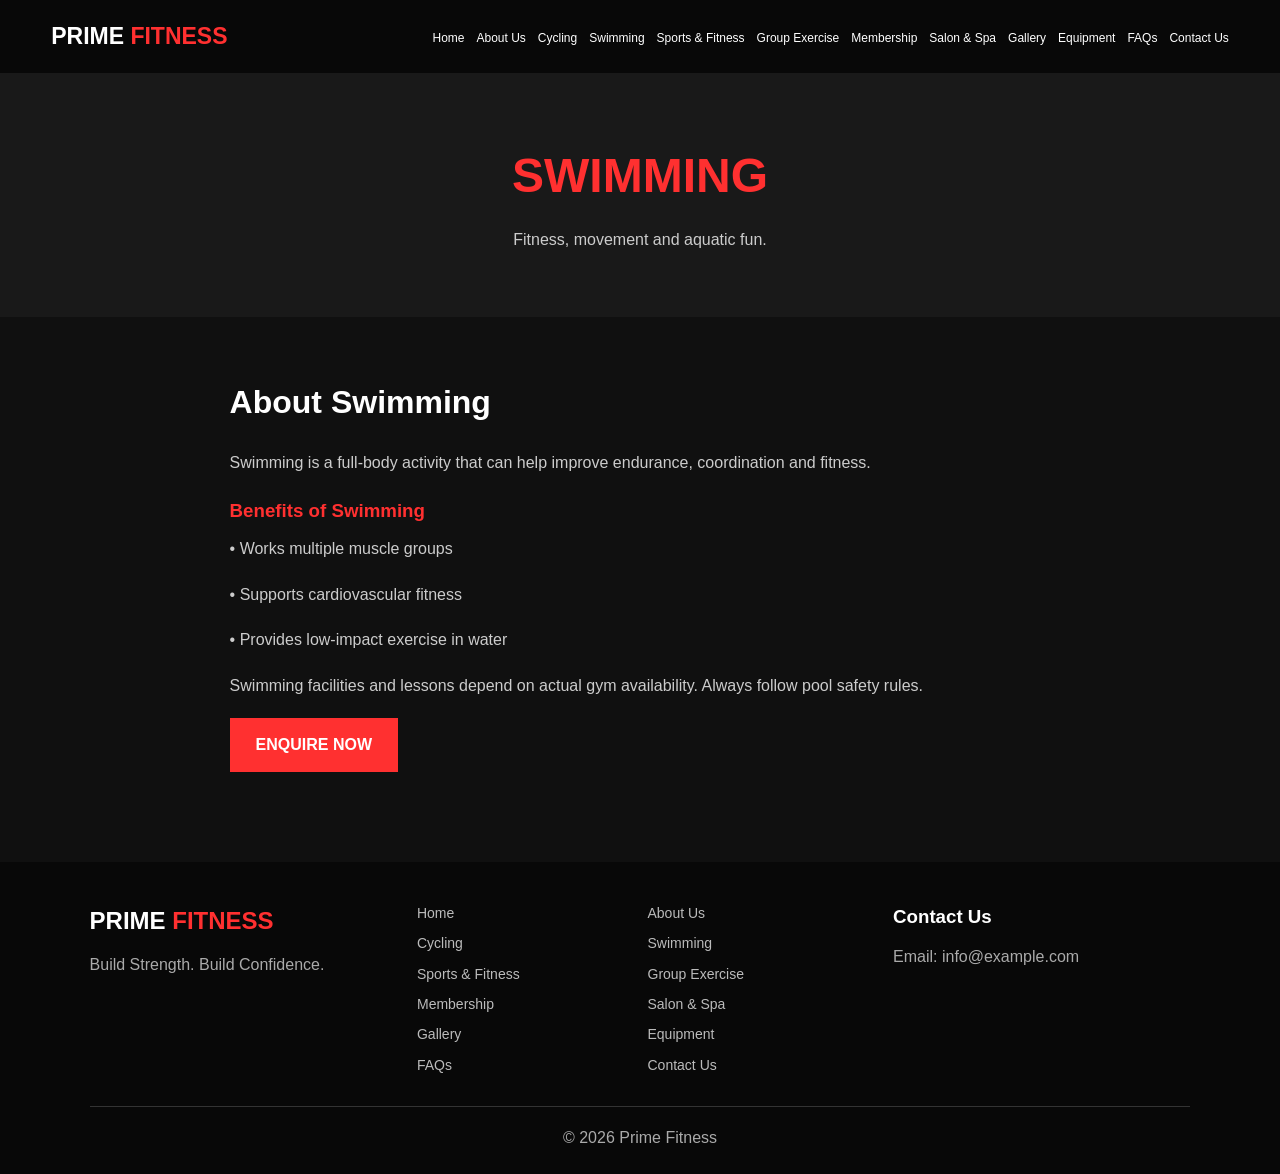
<file: swimming.html>
<!DOCTYPE html>
<html lang="en">
<head>
<meta charset="UTF-8"><meta name="viewport" content="width=device-width, initial-scale=1.0">
<title>Swimming - Prime Fitness</title><link rel="stylesheet" href="style.css">
<script src="https://code.jquery.com/jquery-3.7.1.min.js"></script>
</head>
<body>
<header><nav class="navbar"><a class="logo" href="index.html">PRIME <span>FITNESS</span></a><button id="menuBtn">☰</button>
<ul id="navLinks">
<li><a href="index.html">Home</a></li><li><a href="about.html">About Us</a></li><li><a href="cycling.html">Cycling</a></li><li><a href="swimming.html">Swimming</a></li><li><a href="sports.html">Sports & Fitness</a></li><li><a href="group-exercise.html">Group Exercise</a></li><li><a href="membership.html">Membership</a></li><li><a href="salon-spa.html">Salon & Spa</a></li><li><a href="gallery.html">Gallery</a></li><li><a href="equipment.html">Equipment</a></li><li><a href="faq.html">FAQs</a></li><li><a href="contact.html">Contact Us</a></li>
</ul></nav></header>
<section class="page-banner"><h1><span>SWIMMING</span></h1><p>Fitness, movement and aquatic fun.</p></section>
<section class="content">
<h2>About Swimming</h2><p>Swimming is a full-body activity that can help improve endurance, coordination and fitness.</p>
<h3>Benefits of Swimming</h3><p>• Works multiple muscle groups</p><p>• Supports cardiovascular fitness</p><p>• Provides low-impact exercise in water</p>
<p>Swimming facilities and lessons depend on actual gym availability. Always follow pool safety rules.</p>
<a href="contact.html" class="btn">ENQUIRE NOW</a>
</section>
<footer class="footer"><div class="footer-container"><div><h2>PRIME <span>FITNESS</span></h2><p>Build Strength. Build Confidence.</p></div><div class="footer-links"><a href="index.html">Home</a><a href="about.html">About Us</a><a href="cycling.html">Cycling</a><a href="swimming.html">Swimming</a><a href="sports.html">Sports & Fitness</a><a href="group-exercise.html">Group Exercise</a><a href="membership.html">Membership</a><a href="salon-spa.html">Salon & Spa</a><a href="gallery.html">Gallery</a><a href="equipment.html">Equipment</a><a href="faq.html">FAQs</a><a href="contact.html">Contact Us</a></div><div><h3>Contact Us</h3><p>Email: info@example.com</p></div></div><div class="footer-bottom"><p>© 2026 Prime Fitness</p></div></footer>
<script src="script.js"></script>
</body>
</html>
</file>
<file: style.css>
* {
    margin: 0;
    padding: 0;
    box-sizing: border-box;
    scroll-behavior: smooth;
}

:root {
    --red: #ff3030;
    --dark: #101010;
    --panel: #1d1d1d;
}

body {
    font-family: Arial, sans-serif;
    background: var(--dark);
    color: white;
    line-height: 1.6;
}

a {
    text-decoration: none;
    color: white;
}

span {
    color: var(--red);
}

/* Navbar */
header {
    background: #080808;
    position: sticky;
    top: 0;
    z-index: 1000;
}

.navbar {
    max-width: 1400px;
    margin: auto;
    padding: 18px 4%;
    display: flex;
    justify-content: space-between;
    align-items: center;
    gap: 20px;
}

.logo {
    font-size: 23px;
    font-weight: bold;
    white-space: nowrap;
}

#navLinks {
    list-style: none;
    display: flex;
    flex-wrap: wrap;
    gap: 12px;
}

#navLinks a {
    font-size: 12px;
}

#navLinks a:hover {
    color: var(--red);
}

#menuBtn {
    display: none;
    background: none;
    border: none;
    color: white;
    font-size: 25px;
    cursor: pointer;
}

/* Home Hero */
.hero {
    min-height: 560px;
    display: flex;
    align-items: center;
    padding: 70px 8%;
    background:
        linear-gradient(90deg, #000000e8, #00000055),
        url("https://images.unsplash.com/photo-1534438327276-14e5300c3a48?auto=format&fit=crop&w=1600&q=80")
        center/cover no-repeat;
}

.hero-content {
    max-width: 700px;
}

.hero h1 {
    font-size: clamp(38px, 6vw, 65px);
    line-height: 1.15;
    margin-bottom: 20px;
}

.hero p {
    color: #ddd;
    margin-bottom: 25px;
}

.btn {
    display: inline-block;
    padding: 12px 24px;
    background: var(--red);
    border: 2px solid var(--red);
    color: white;
    cursor: pointer;
    font-weight: bold;
}

.btn:hover {
    background: transparent;
    color: var(--red);
}

/* Sections */
.section {
    padding: 65px 7%;
    text-align: center;
}

.section h2,
.content h2 {
    font-size: 32px;
    margin-bottom: 22px;
}

.dark {
    background: #191919;
}

.cards {
    display: grid;
    grid-template-columns: repeat(3, 1fr);
    gap: 22px;
    margin-top: 30px;
}

.card {
    background: var(--panel);
    padding: 25px;
    border: 1px solid #333;
    border-radius: 6px;
    transition: 0.3s;
}

.card:hover {
    transform: translateY(-5px);
}

.card h3 {
    color: var(--red);
    margin-bottom: 10px;
}

.card p {
    color: #ccc;
}

.card a {
    display: inline-block;
    color: var(--red);
    margin-top: 12px;
}

/* Other Pages */
.page-banner {
    padding: 65px 7%;
    text-align: center;
    background: #191919;
}

.page-banner h1 {
    font-size: clamp(32px, 5vw, 48px);
    margin-bottom: 12px;
}

.page-banner p {
    color: #ccc;
}

.content {
    max-width: 1000px;
    margin: auto;
    padding: 60px 7%;
}

.content p {
    color: #ccc;
    margin-bottom: 20px;
}

.content h3 {
    color: var(--red);
    margin-bottom: 10px;
}

/* Gallery */
.gallery {
    display: grid;
    grid-template-columns: repeat(3, 1fr);
    gap: 15px;
}

.gallery img {
    width: 100%;
    height: 230px;
    object-fit: cover;
    border-radius: 6px;
}

/* Membership and Equipment */
.plan {
    background: var(--panel);
    border: 1px solid var(--red);
    border-radius: 6px;
    padding: 25px;
}

.plan h3 {
    color: var(--red);
}

.plan h2 {
    margin: 15px 0;
}

.plan p {
    margin: 10px 0;
}

.equipment {
    display: grid;
    grid-template-columns: repeat(3, 1fr);
    gap: 20px;
}

/* FAQ */
.faq-question {
    width: 100%;
    margin-top: 10px;
    padding: 15px;
    background: #222;
    color: white;
    border: 1px solid #444;
    text-align: left;
    cursor: pointer;
    font-size: 15px;
}

.faq-answer {
    display: none;
    padding: 15px;
    background: #191919;
    color: #ccc;
}

/* Contact Form */
form {
    max-width: 600px;
    margin: auto;
    display: flex;
    flex-direction: column;
    gap: 14px;
    text-align: left;
}

input, select, textarea {
    width: 100%;
    padding: 13px;
    background: #222;
    color: white;
    border: 1px solid #555;
    font: inherit;
}

textarea {
    resize: vertical;
}

form button {
    align-self: flex-start;
}

#formMessage {
    color: #ff7777;
}

/* Footer with Sitemap-style Links */
.footer {
    background: #080808;
    padding: 40px 7% 15px;
    margin-top: 30px;
}

.footer-container {
    display: grid;
    grid-template-columns: 1fr 1.5fr 1fr;
    gap: 30px;
    text-align: left;
}

.footer h2 {
    margin-bottom: 12px;
}

.footer h3 {
    margin-bottom: 12px;
}

.footer p {
    color: #aaa;
    margin-bottom: 8px;
}

.footer-links {
    display: grid;
    grid-template-columns: repeat(2, 1fr);
    gap: 8px 15px;
}

.footer-links a {
    color: #bbb;
    font-size: 14px;
}

.footer-links a:hover {
    color: var(--red);
}

.footer-bottom {
    border-top: 1px solid #333;
    text-align: center;
    margin-top: 30px;
    padding-top: 18px;
}

/* Responsive */
@media (max-width: 1000px) {
    #menuBtn {
        display: block;
    }

    .navbar {
        position: relative;
    }

    #navLinks {
        display: none;
        position: absolute;
        top: 100%;
        left: 0;
        width: 100%;
        max-height: 75vh;
        overflow-y: auto;
        background: #080808;
        padding: 20px;
        flex-direction: column;
    }

    #navLinks.show {
        display: flex;
    }

    #navLinks a {
        font-size: 14px;
    }

    .cards,
    .equipment,
    .gallery {
        grid-template-columns: repeat(2, 1fr);
    }

    .footer-container {
        grid-template-columns: 1fr 1fr;
    }
}

@media (max-width: 600px) {
    .cards,
    .equipment,
    .gallery,
    .footer-container {
        grid-template-columns: 1fr;
    }

    .hero {
        min-height: 450px;
        padding: 50px 6%;
    }

    .section h2,
    .content h2 {
        font-size: 27px;
    }

    .footer-links {
        grid-template-columns: repeat(2, 1fr);
    }
}
</file>
